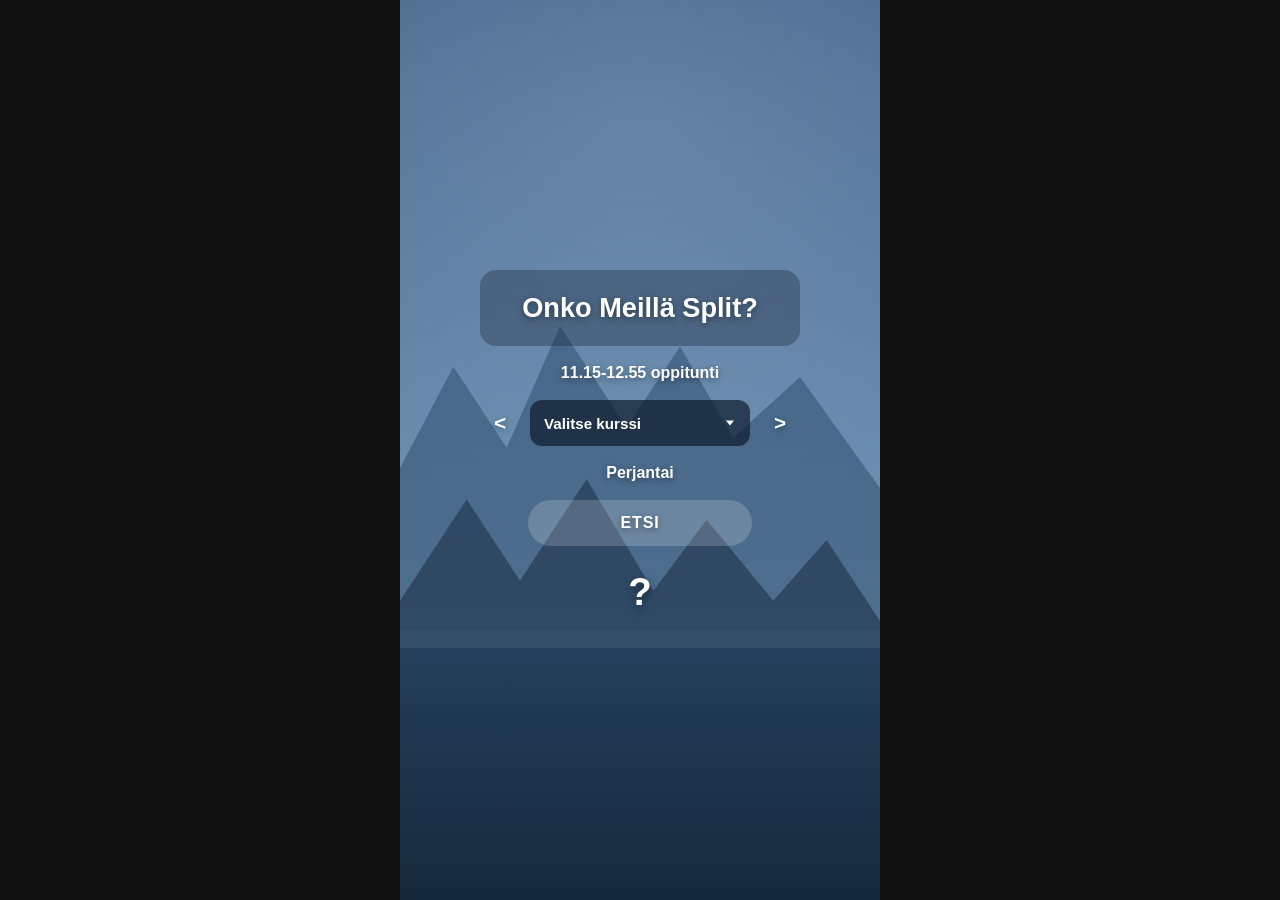
<file: index.html>
<!doctype html>
<html lang="fi">
<head>
<meta charset="UTF-8" />
<meta name="viewport" content="width=device-width, initial-scale=1.0" />
<title>Onko Meillä Split?</title>
<link rel="stylesheet" href="style.css" />
</head>
<body>
  <div class="scene">
    <div class="sky"></div>
    <svg class="mountains mountains--back" viewBox="0 0 360 200" preserveAspectRatio="none">
      <polygon points="0,200 0,120 40,70 80,110 120,50 170,100 210,60 250,105 300,75 360,130 360,200" />
    </svg>
    <svg class="mountains mountains--front" viewBox="0 0 360 200" preserveAspectRatio="none">
      <polygon points="0,200 0,150 50,100 90,140 140,90 190,145 230,110 280,150 320,120 360,160 360,200" />
    </svg>
    <div class="water"></div>

    <main class="card">
      <h1 class="title">Onko Meillä Split?</h1>
      <p class="subtitle">11.15-12.55 oppitunti</p>

      <div class="selector-row">
        <button id="prevDay" class="arrow" aria-label="Edellinen päivä">&lt;</button>
        <select id="courseSelect" class="course-select">
          <option value="" disabled selected>Valitse kurssi</option>
        </select>
        <button id="nextDay" class="arrow" aria-label="Seuraava päivä">&gt;</button>
      </div>

      <p id="dayLabel" class="day-label">&nbsp;</p>

      <button id="searchBtn" class="search-btn">ETSI</button>

      <p id="result" class="result">?</p>
    </main>
  </div>

  <script src="script.js"></script>
</body>
</html>
</file>
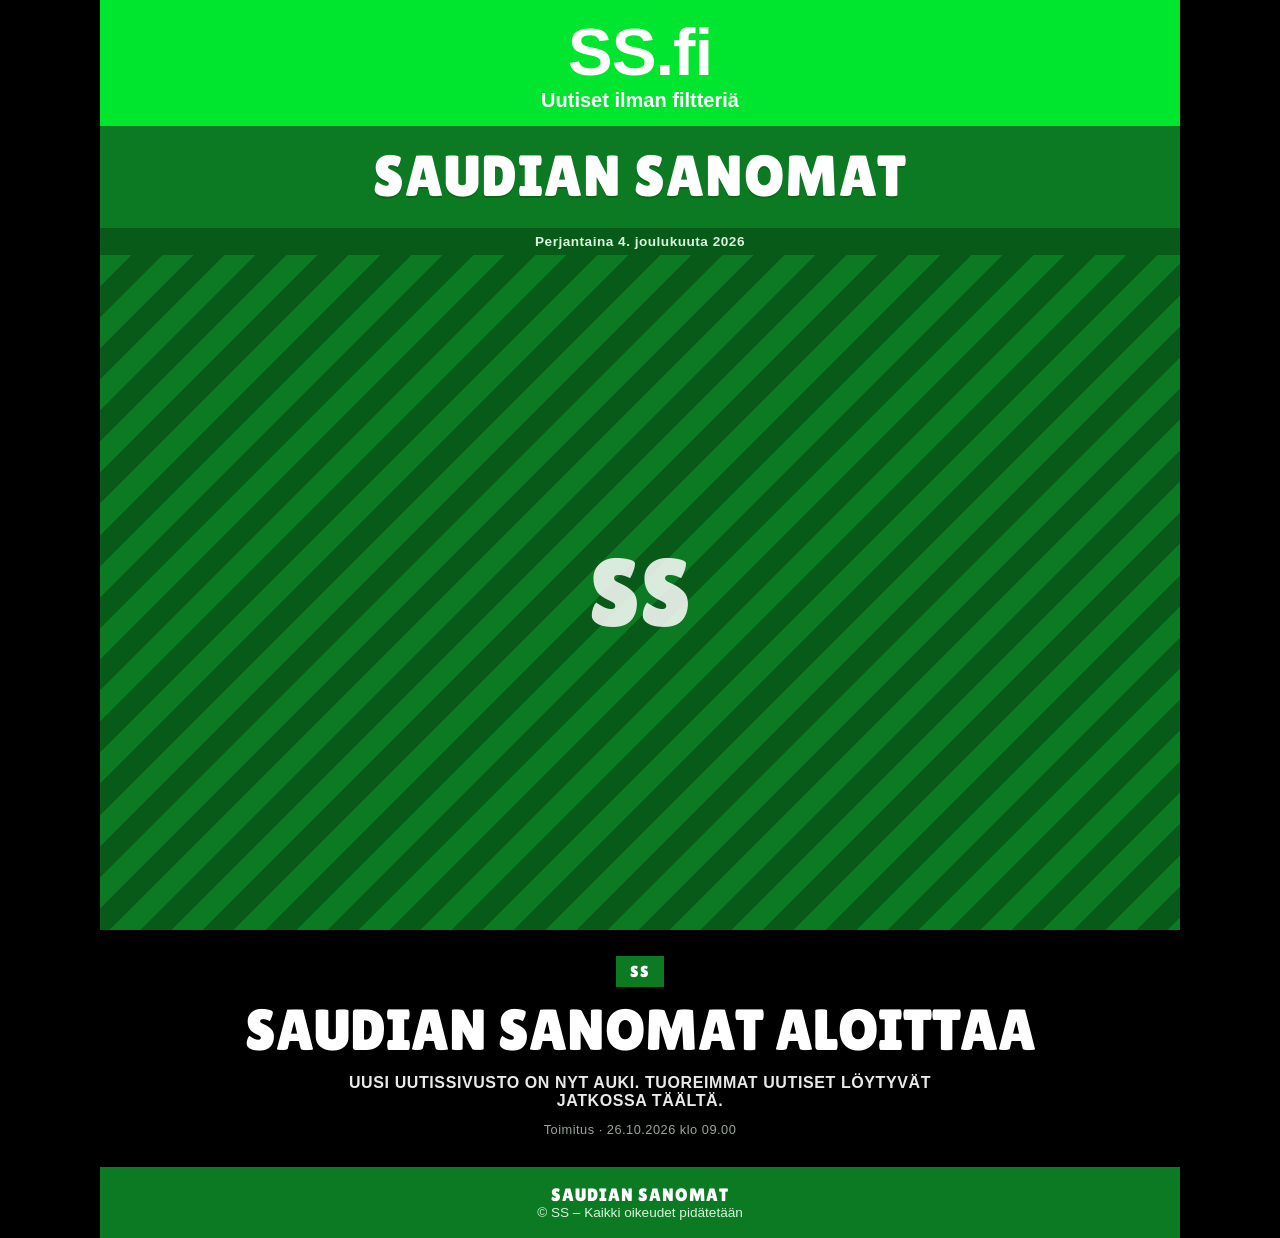
<file: ss/index.html>
<!doctype html>
<html lang="fi">
<head>
<meta charset="UTF-8" />
<meta name="viewport" content="width=device-width, initial-scale=1.0" />
<title>Saudian Sanomat</title>
<meta name="description" content="Saudian Sanomat – SS. Tuoreimmat uutiset." />
<link rel="preconnect" href="https://fonts.googleapis.com" />
<link rel="preconnect" href="https://fonts.gstatic.com" crossorigin />
<link href="https://fonts.googleapis.com/css2?family=Lilita+One&display=swap" rel="stylesheet" />
<link rel="stylesheet" href="style.css" />
</head>
<body data-page="front">
  <div class="page">
    <header>
      <a class="topbar" href="index.html">
        <span class="topbar__logo">SS.fi</span>
        <span class="topbar__tagline">Uutiset ilman filtteriä</span>
      </a>
      <div class="masthead"><a href="index.html">Saudian Sanomat</a></div>
      <div class="datebar" id="datebar">&nbsp;</div>
    </header>

    <main id="main">
      <div class="empty-state">Ladataan…</div>
    </main>

    <footer class="footer">
      <strong>SAUDIAN SANOMAT</strong><br />
      © SS – Kaikki oikeudet pidätetään
    </footer>
  </div>
  <script src="site.js"></script>
</body>
</html>
</file>
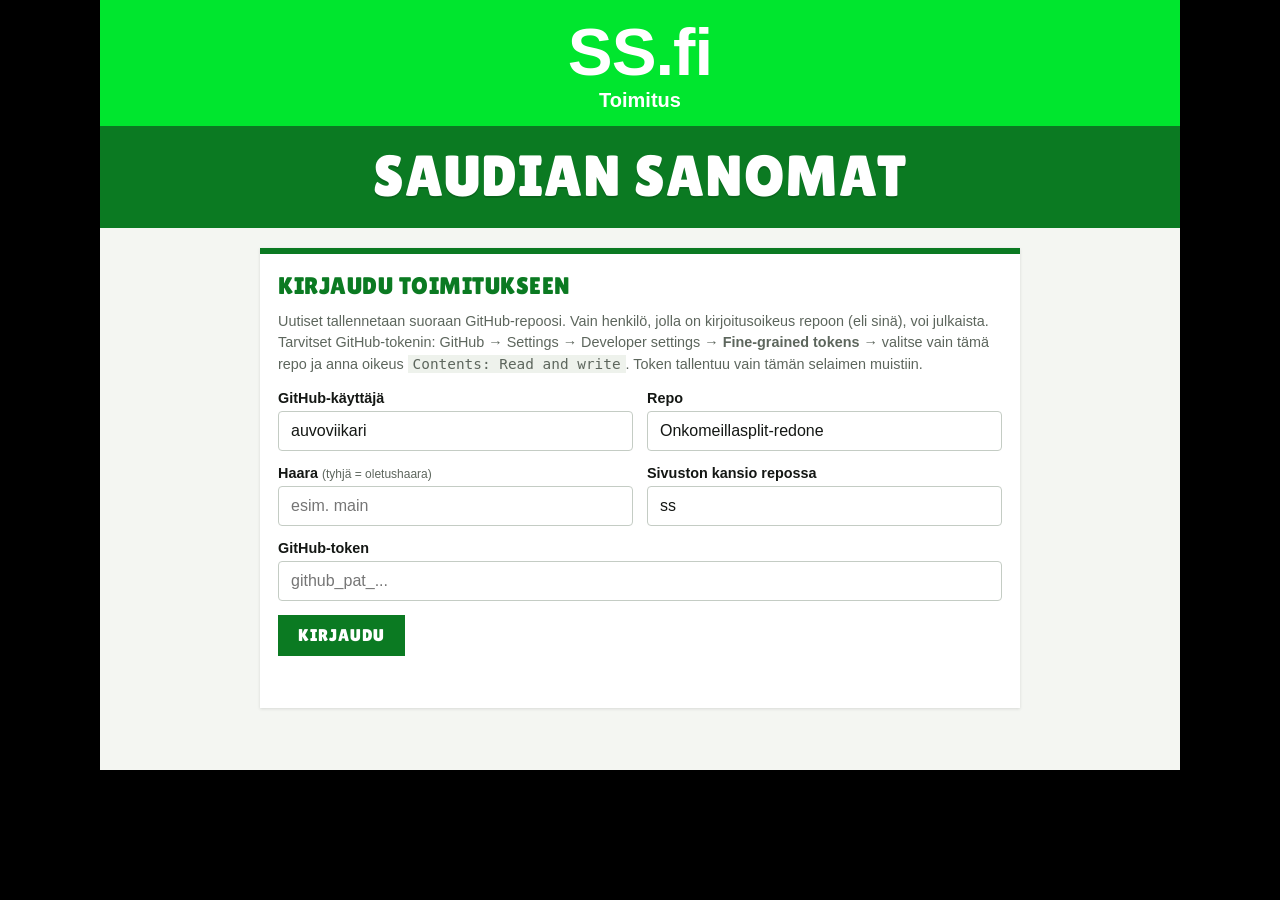
<file: ss/admin.html>
<!doctype html>
<html lang="fi">
<head>
<meta charset="UTF-8" />
<meta name="viewport" content="width=device-width, initial-scale=1.0" />
<meta name="robots" content="noindex" />
<title>SS Toimitus</title>
<link rel="preconnect" href="https://fonts.googleapis.com" />
<link rel="preconnect" href="https://fonts.gstatic.com" crossorigin />
<link href="https://fonts.googleapis.com/css2?family=Lilita+One&display=swap" rel="stylesheet" />
<link rel="stylesheet" href="style.css" />
</head>
<body data-page="admin">
  <div class="page">
    <header>
      <a class="topbar" href="index.html">
        <span class="topbar__logo">SS.fi</span>
        <span class="topbar__tagline">Toimitus</span>
      </a>
      <div class="masthead"><a href="index.html">Saudian Sanomat</a></div>
    </header>

    <main class="admin">
      <!-- Login -->
      <section class="admin__box" id="loginBox">
        <h2>Kirjaudu toimitukseen</h2>
        <p class="admin__help">
          Uutiset tallennetaan suoraan GitHub-repoosi. Vain henkilö, jolla on
          kirjoitusoikeus repoon (eli sinä), voi julkaista. Tarvitset GitHub-tokenin:
          GitHub → Settings → Developer settings → <b>Fine-grained tokens</b> →
          valitse vain tämä repo ja anna oikeus <code>Contents: Read and write</code>.
          Token tallentuu vain tämän selaimen muistiin.
        </p>
        <div class="row">
          <div class="field"><label for="owner">GitHub-käyttäjä</label><input id="owner" value="auvoviikari" /></div>
          <div class="field"><label for="repo">Repo</label><input id="repo" value="Onkomeillasplit-redone" /></div>
        </div>
        <div class="row">
          <div class="field"><label for="branch">Haara <small>(tyhjä = oletushaara)</small></label><input id="branch" placeholder="esim. main" /></div>
          <div class="field"><label for="folder">Sivuston kansio repossa</label><input id="folder" value="ss" /></div>
        </div>
        <div class="field"><label for="token">GitHub-token</label><input id="token" type="password" autocomplete="off" placeholder="github_pat_..." /></div>
        <div class="actions"><button class="btn" id="loginBtn">Kirjaudu</button></div>
        <div class="status" id="loginStatus"></div>
      </section>

      <!-- Editor -->
      <section class="admin__box hidden" id="editorBox">
        <h2 id="editorTitle">Uusi uutinen</h2>
        <div class="field"><label for="fTitle">Otsikko</label><input id="fTitle" maxlength="140" /></div>
        <div class="field"><label for="fLead">Ingressi <small>(lyhyt tiivistelmä)</small></label><input id="fLead" maxlength="300" /></div>
        <div class="row">
          <div class="field"><label for="fCategory">Kategoria</label><input id="fCategory" placeholder="esim. Kotimaa" maxlength="40" /></div>
          <div class="field"><label for="fAuthor">Kirjoittaja</label><input id="fAuthor" maxlength="80" /></div>
        </div>
        <div class="field">
          <label for="fImage">Kuva <small>(valinnainen)</small></label>
          <input id="fImage" type="file" accept="image/*" />
          <img id="imgPreview" class="img-preview hidden" alt="" />
        </div>
        <div class="field"><label for="fCaption">Nimilappu kuvassa <small>(vihreä laatikko kuvan kulmassa, valinnainen)</small></label><input id="fCaption" maxlength="60" /></div>
        <div class="field"><label for="fBody">Teksti <small>(tyhjä rivi = uusi kappale)</small></label><textarea id="fBody"></textarea></div>
        <div class="actions">
          <button class="btn" id="publishBtn">Julkaise</button>
          <button class="btn btn--ghost" id="previewBtn">Esikatsele</button>
          <button class="btn btn--ghost hidden" id="cancelEditBtn">Peru muokkaus</button>
        </div>
        <div class="status" id="publishStatus"></div>
        <div class="preview-wrap hidden" id="preview"></div>
      </section>

      <!-- Existing articles -->
      <section class="admin__box hidden" id="listBox">
        <h2>Julkaistut uutiset</h2>
        <ul class="list" id="articleList"></ul>
        <div class="actions" style="margin-top:16px">
          <button class="btn btn--ghost btn--small" id="logoutBtn">Kirjaudu ulos</button>
        </div>
      </section>
    </main>
  </div>
  <script src="site.js"></script>
  <script src="admin.js"></script>
</body>
</html>
</file>
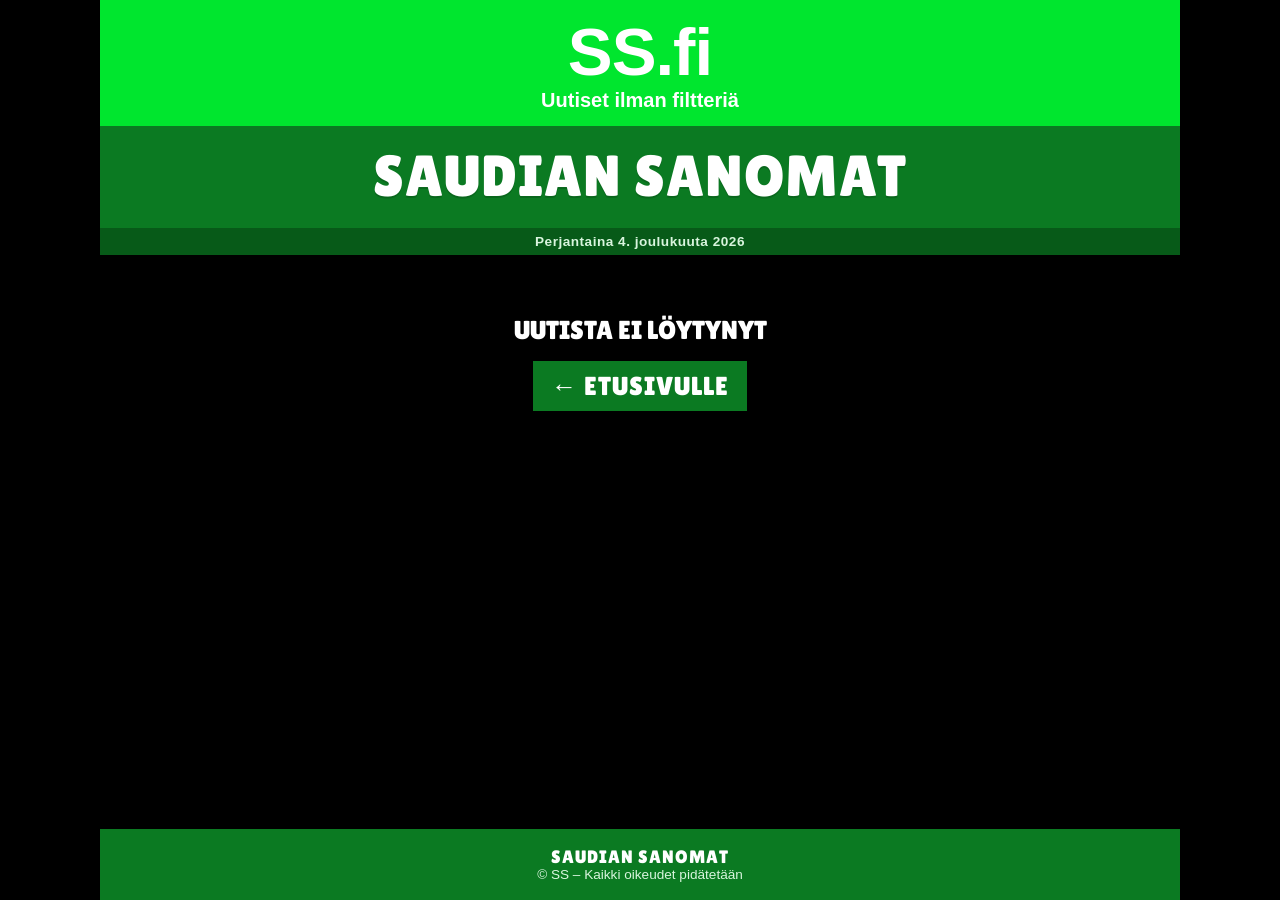
<file: ss/article.html>
<!doctype html>
<html lang="fi">
<head>
<meta charset="UTF-8" />
<meta name="viewport" content="width=device-width, initial-scale=1.0" />
<title>Saudian Sanomat</title>
<link rel="preconnect" href="https://fonts.googleapis.com" />
<link rel="preconnect" href="https://fonts.gstatic.com" crossorigin />
<link href="https://fonts.googleapis.com/css2?family=Lilita+One&display=swap" rel="stylesheet" />
<link rel="stylesheet" href="style.css" />
</head>
<body data-page="article">
  <div class="page">
    <header>
      <a class="topbar" href="index.html">
        <span class="topbar__logo">SS.fi</span>
        <span class="topbar__tagline">Uutiset ilman filtteriä</span>
      </a>
      <div class="masthead"><a href="index.html">Saudian Sanomat</a></div>
      <div class="datebar" id="datebar">&nbsp;</div>
    </header>

    <main id="main">
      <div class="empty-state">Ladataan…</div>
    </main>

    <footer class="footer">
      <strong>SAUDIAN SANOMAT</strong><br />
      © SS – Kaikki oikeudet pidätetään
    </footer>
  </div>
  <script src="site.js"></script>
</body>
</html>
</file>
<file: style.css>
:root {
  color-scheme: dark;
  font-family: "Segoe UI", "Helvetica Neue", Arial, sans-serif;
}

* {
  box-sizing: border-box;
}

html, body {
  margin: 0;
  padding: 0;
  height: 100%;
}

body {
  min-height: 100vh;
  display: flex;
  align-items: stretch;
  justify-content: center;
}

.scene {
  position: relative;
  width: 100%;
  max-width: 480px;
  min-height: 100vh;
  overflow: hidden;
  display: flex;
  align-items: center;
  justify-content: center;
  background: linear-gradient(180deg, #4a6a8f 0%, #5c7fa3 35%, #6f93b3 60%, #becfdc 100%);
}

.sky {
  position: absolute;
  inset: 0;
  background: radial-gradient(circle at 50% 15%, rgba(255,255,255,0.12), transparent 55%);
}

.mountains {
  position: absolute;
  left: 0;
  right: 0;
  width: 100%;
  height: 45%;
}

.mountains--back {
  bottom: 30%;
  fill: #3f5f80;
  opacity: 0.75;
}

.mountains--front {
  bottom: 22%;
  fill: #2c4661;
  opacity: 0.9;
}

.water {
  position: absolute;
  left: 0;
  right: 0;
  bottom: 0;
  height: 28%;
  background: linear-gradient(180deg, #24405c 0%, #16283b 100%);
}

.card {
  position: relative;
  z-index: 2;
  width: 88%;
  max-width: 360px;
  display: flex;
  flex-direction: column;
  align-items: center;
  gap: 18px;
  padding: 28px 20px 40px;
}

.title {
  width: 100%;
  margin: 0;
  padding: 22px 16px;
  text-align: center;
  font-size: 1.7rem;
  font-weight: 800;
  color: #fff;
  background: rgba(20, 35, 55, 0.35);
  border-radius: 16px;
  text-shadow: 0 2px 6px rgba(0,0,0,0.4);
}

.subtitle {
  margin: 0;
  font-weight: 700;
  font-size: 1rem;
  color: #fff;
  text-align: center;
  text-shadow: 0 2px 6px rgba(0,0,0,0.4);
}

.selector-row {
  width: 100%;
  display: flex;
  align-items: center;
  gap: 10px;
}

.arrow {
  flex: 0 0 auto;
  width: 40px;
  height: 40px;
  border-radius: 50%;
  border: none;
  background: transparent;
  color: #fff;
  font-size: 1.3rem;
  font-weight: 700;
  cursor: pointer;
  text-shadow: 0 2px 6px rgba(0,0,0,0.4);
}

.arrow:hover {
  background: rgba(255,255,255,0.12);
}

.course-select {
  flex: 1 1 auto;
  min-width: 0;
  height: 46px;
  padding: 0 14px;
  border-radius: 12px;
  border: none;
  background: rgba(15, 28, 45, 0.7);
  color: #fff;
  font-size: 0.95rem;
  font-weight: 600;
  appearance: none;
  -webkit-appearance: none;
  background-image: url("data:image/svg+xml;utf8,<svg xmlns='http://www.w3.org/2000/svg' viewBox='0 0 20 20' fill='white'><path d='M5 7l5 6 5-6z'/></svg>");
  background-repeat: no-repeat;
  background-position: right 12px center;
  background-size: 16px;
}

.course-select:focus {
  outline: 2px solid rgba(255,255,255,0.5);
}

.day-label {
  margin: 0;
  font-weight: 700;
  font-size: 1rem;
  color: #fff;
  text-shadow: 0 2px 6px rgba(0,0,0,0.4);
}

.search-btn {
  width: 70%;
  height: 46px;
  border: none;
  border-radius: 999px;
  background: rgba(255,255,255,0.18);
  color: #fff;
  font-weight: 800;
  font-size: 1rem;
  letter-spacing: 0.05em;
  cursor: pointer;
  text-shadow: 0 2px 6px rgba(0,0,0,0.4);
}

.search-btn:hover {
  background: rgba(255,255,255,0.28);
}

.search-btn:active {
  transform: translateY(1px);
}

.result {
  margin: 6px 0 0;
  font-size: 2.4rem;
  font-weight: 900;
  color: #fff;
  text-align: center;
  text-shadow: 0 3px 8px rgba(0,0,0,0.5);
  min-height: 3rem;
}

.result.split {
  color: #ff8a80;
}

.result.normal {
  color: #ffffff;
}

@media (max-width: 340px) {
  .title {
    font-size: 1.4rem;
  }
  .result {
    font-size: 2rem;
  }
}
</file>
<file: ss/style.css>
:root {
  --green-bright: #00e62e;
  --green-dark: #0b7a22;
  --green-deep: #075a18;
  --black: #000;
  --white: #fff;
  --paper: #f4f6f2;
  --ink: #141714;
  --muted: #5d665d;
  --display: "Lilita One", "Arial Black", Impact, sans-serif;
  --serif: Georgia, "Times New Roman", serif;
  --sans: "Segoe UI", "Helvetica Neue", Arial, sans-serif;
  color-scheme: light;
}

* { box-sizing: border-box; }

html, body { margin: 0; padding: 0; }

body {
  background: var(--black);
  color: var(--ink);
  font-family: var(--sans);
}

a { color: inherit; text-decoration: none; }

.page {
  max-width: 1080px;
  margin: 0 auto;
  background: var(--black);
  min-height: 100vh;
  display: flex;
  flex-direction: column;
}

/* Bright green top bar */
.topbar {
  display: block;
  background: var(--green-bright);
  color: var(--white);
  text-align: center;
  padding: 18px 16px 14px;
}
.topbar__logo {
  display: block;
  font-family: var(--sans);
  font-weight: 900;
  font-size: clamp(2.4rem, 9vw, 4.2rem);
  line-height: 1;
  letter-spacing: -1px;
}
.topbar__tagline {
  display: block;
  font-weight: 700;
  font-size: clamp(0.95rem, 3vw, 1.25rem);
  margin-top: 4px;
}

/* Dark green masthead */
.masthead {
  background: var(--green-dark);
  color: var(--white);
  text-align: center;
  padding: 22px 16px;
  font-family: var(--display);
  font-size: clamp(2rem, 8vw, 3.6rem);
  letter-spacing: 1px;
  line-height: 1;
  text-transform: uppercase;
  text-shadow: 0 2px 0 rgba(0,0,0,0.15);
}
.masthead a { display: block; }

.datebar {
  background: var(--green-deep);
  color: #d9f5de;
  font-size: 0.85rem;
  font-weight: 600;
  text-align: center;
  padding: 6px 16px;
  letter-spacing: 0.5px;
}

/* Photo with green name tag */
.photo {
  position: relative;
  background: var(--green-deep);
  aspect-ratio: 16 / 10;
  overflow: hidden;
}
.photo img {
  display: block;
  width: 100%;
  height: 100%;
  object-fit: cover;
}
.photo--empty {
  display: flex;
  align-items: center;
  justify-content: center;
  background: repeating-linear-gradient(135deg, var(--green-dark) 0 22px, var(--green-deep) 22px 44px);
}
.photo--empty span {
  font-family: var(--display);
  color: rgba(255,255,255,0.85);
  font-size: clamp(3rem, 14vw, 6rem);
}
.nametag {
  position: absolute;
  left: 0;
  bottom: 14px;
  max-width: 85%;
  background: var(--green-dark);
  color: var(--white);
  font-family: var(--serif);
  font-weight: 700;
  font-size: clamp(1rem, 3.6vw, 1.6rem);
  padding: 8px 18px;
  border-radius: 0 14px 14px 0;
  border: 2px solid rgba(255,255,255,0.15);
  border-left: none;
}

/* Black headline panel */
.panel {
  background: var(--black);
  color: var(--white);
  padding: 26px 20px 30px;
  text-align: center;
}
.panel__kicker {
  display: inline-block;
  background: var(--green-dark);
  font-family: var(--display);
  text-transform: uppercase;
  font-size: 1rem;
  letter-spacing: 1px;
  padding: 6px 14px;
  margin-bottom: 14px;
}
.panel__title {
  font-family: var(--display);
  font-weight: 400;
  text-transform: uppercase;
  font-size: clamp(2rem, 8vw, 3.6rem);
  line-height: 1.02;
  margin: 0;
  overflow-wrap: anywhere;
}
.panel__lead {
  font-weight: 700;
  text-transform: uppercase;
  letter-spacing: 0.6px;
  font-size: clamp(0.85rem, 2.6vw, 1rem);
  margin: 14px auto 0;
  max-width: 640px;
  color: #e9e9e9;
}
.panel__meta {
  margin-top: 12px;
  font-size: 0.8rem;
  color: #9aa59a;
  letter-spacing: 0.5px;
}

/* Front page lead story */
.lead-story { display: block; }
.lead-story:hover .panel__title { color: var(--green-bright); }

/* Grid of other stories */
.section-head {
  background: var(--green-dark);
  color: var(--white);
  font-family: var(--display);
  text-transform: uppercase;
  font-size: 1.5rem;
  letter-spacing: 1px;
  padding: 12px 20px;
  margin: 0;
}
.grid {
  display: grid;
  grid-template-columns: 1fr;
  gap: 2px;
  background: var(--green-dark);
}
@media (min-width: 640px) {
  .grid { grid-template-columns: 1fr 1fr; }
}
@media (min-width: 960px) {
  .grid { grid-template-columns: 1fr 1fr 1fr; }
}
.card {
  display: flex;
  flex-direction: column;
  background: var(--black);
  color: var(--white);
}
.card .photo { aspect-ratio: 16 / 10; }
.card .nametag { font-size: 0.95rem; padding: 5px 12px; bottom: 10px; }
.card__body { padding: 16px 16px 20px; }
.card__title {
  font-family: var(--display);
  font-weight: 400;
  text-transform: uppercase;
  font-size: 1.45rem;
  line-height: 1.05;
  margin: 0 0 8px;
  overflow-wrap: anywhere;
}
.card:hover .card__title { color: var(--green-bright); }
.card__lead { margin: 0; color: #cfd6cf; font-size: 0.92rem; line-height: 1.4; }
.card__meta { margin-top: 10px; font-size: 0.75rem; color: #8c978c; text-transform: uppercase; letter-spacing: 0.5px; }

/* Article body */
.article-body {
  background: var(--paper);
  color: var(--ink);
  padding: 28px 20px 40px;
}
.article-body__inner {
  max-width: 680px;
  margin: 0 auto;
  font-family: var(--serif);
  font-size: 1.12rem;
  line-height: 1.7;
}
.article-body__inner p { margin: 0 0 1.1em; }
.back-link {
  display: inline-block;
  margin-top: 16px;
  font-family: var(--display);
  text-transform: uppercase;
  background: var(--green-dark);
  color: var(--white);
  padding: 10px 18px;
  letter-spacing: 1px;
}
.back-link:hover { background: var(--green-bright); }

.empty-state {
  color: var(--white);
  text-align: center;
  padding: 60px 20px;
  font-family: var(--display);
  font-size: 1.6rem;
  text-transform: uppercase;
}

.footer {
  margin-top: auto;
  background: var(--green-dark);
  color: #d9f5de;
  text-align: center;
  font-size: 0.85rem;
  padding: 18px 16px;
}
.footer strong { font-family: var(--display); font-weight: 400; font-size: 1.1rem; color: var(--white); letter-spacing: 1px; }

/* Admin (toimitus) page */
.admin {
  background: var(--paper);
  padding: 20px 16px 40px;
}
.admin__box {
  max-width: 760px;
  margin: 0 auto 22px;
  background: var(--white);
  border-top: 6px solid var(--green-dark);
  padding: 18px 18px 22px;
  box-shadow: 0 1px 3px rgba(0,0,0,0.12);
}
.admin__box h2 {
  font-family: var(--display);
  font-weight: 400;
  text-transform: uppercase;
  letter-spacing: 0.5px;
  margin: 0 0 12px;
  color: var(--green-dark);
}
.admin__help { color: var(--muted); font-size: 0.9rem; line-height: 1.5; margin: 0 0 14px; }
.admin__help code { background: #eef2ec; padding: 1px 5px; }
.field { display: flex; flex-direction: column; gap: 5px; margin-bottom: 14px; }
.field label { font-weight: 700; font-size: 0.9rem; }
.field small { color: var(--muted); font-weight: 400; }
.field input, .field textarea {
  font: inherit;
  font-size: 1rem;
  padding: 10px 12px;
  border: 1px solid #c4ccc4;
  border-radius: 4px;
  background: var(--white);
  color: var(--ink);
  width: 100%;
}
.field textarea { min-height: 220px; resize: vertical; line-height: 1.5; }
.field input:focus, .field textarea:focus { outline: 2px solid var(--green-bright); border-color: var(--green-dark); }
.row { display: grid; grid-template-columns: 1fr; gap: 0 14px; }
@media (min-width: 600px) { .row { grid-template-columns: 1fr 1fr; } }
.btn {
  font-family: var(--display);
  font-size: 1.05rem;
  text-transform: uppercase;
  letter-spacing: 1px;
  border: none;
  background: var(--green-dark);
  color: var(--white);
  padding: 11px 20px;
  cursor: pointer;
}
.btn:hover { background: #0a9a2a; }
.btn:disabled { opacity: 0.5; cursor: wait; }
.btn--ghost { background: #e4e9e3; color: var(--ink); }
.btn--ghost:hover { background: #d3dbd2; }
.btn--danger { background: #b3261e; }
.btn--danger:hover { background: #d0342b; }
.btn--small { font-size: 0.85rem; padding: 7px 12px; }
.actions { display: flex; flex-wrap: wrap; gap: 10px; align-items: center; }
.status { margin-top: 12px; font-weight: 600; font-size: 0.95rem; min-height: 1.2em; }
.status--ok { color: var(--green-dark); }
.status--err { color: #b3261e; }
.img-preview { max-width: 100%; max-height: 220px; display: block; margin-top: 6px; }
.list { list-style: none; margin: 0; padding: 0; }
.list li {
  display: flex; gap: 10px; align-items: center; justify-content: space-between;
  border-bottom: 1px solid #e3e8e2; padding: 10px 0;
}
.list li span { flex: 1; min-width: 0; overflow-wrap: anywhere; }
.list li small { display: block; color: var(--muted); }
.preview-wrap { background: var(--black); margin-top: 10px; }
.hidden { display: none !important; }
</file>
